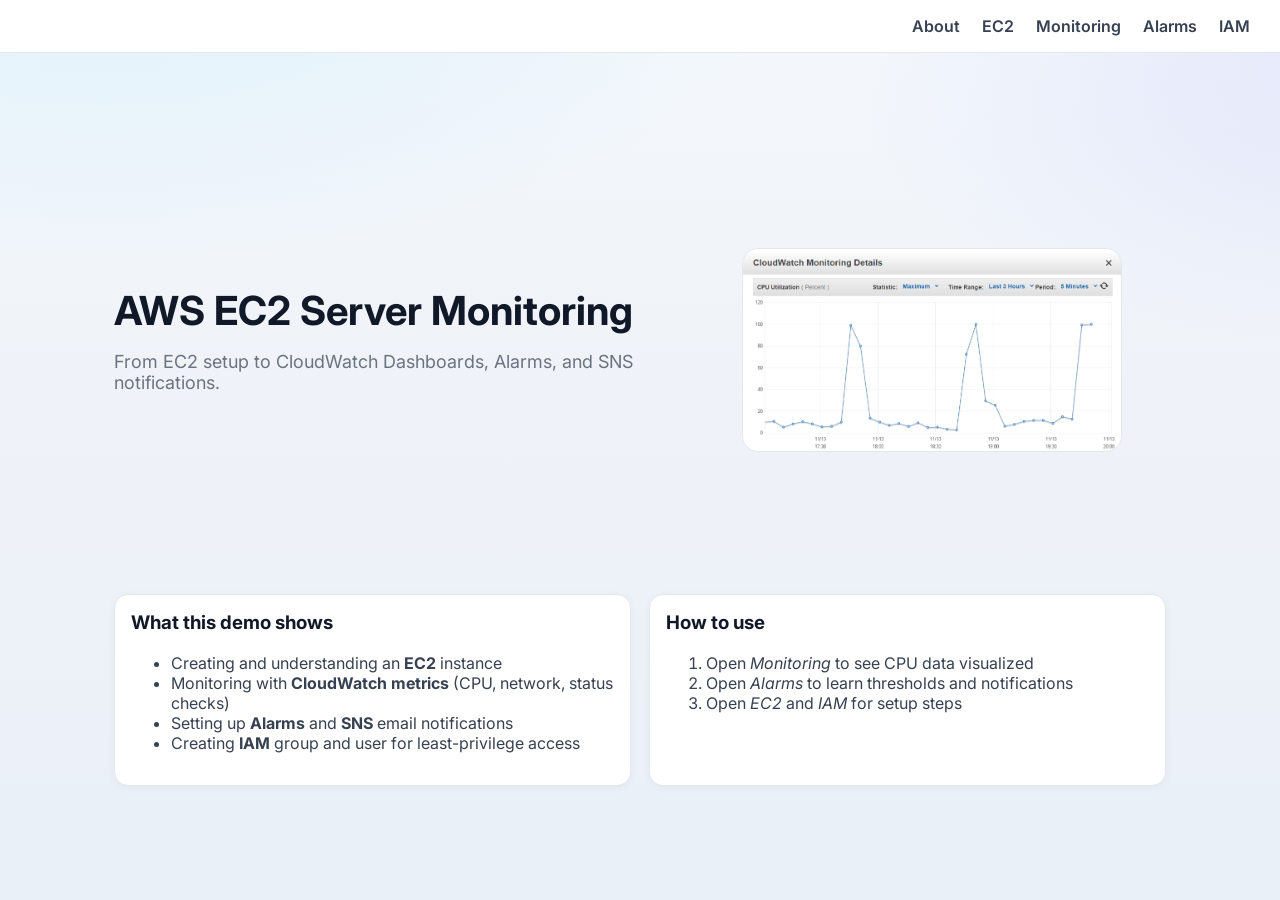
<file: index.html>
<!doctype html>
<html lang="en">
<head>
  <meta charset="utf-8">
  <meta name="viewport" content="width=device-width, initial-scale=1">
  
  <meta name="description" content="AWS EC2 Server Monitoring project demo built from a report (EC2, CloudWatch, Alarms, SNS, IAM).">
  <link rel="preconnect" href="https://fonts.googleapis.com">
  <link rel="preconnect" href="https://fonts.gstatic.com" crossorigin>
  <link href="https://fonts.googleapis.com/css2?family=Inter:wght@400;600;800&display=swap" rel="stylesheet">
  <link rel="stylesheet" href="css/styles.css">
  <style>
    body {
      background:
        radial-gradient(1200px 600px at 8% -10%, rgba(56, 189, 248, 0.12), transparent 60%),
        radial-gradient(900px 500px at 105% 8%, rgba(99, 102, 241, 0.10), transparent 55%),
        linear-gradient(180deg, #f4f8fc 0%, #eef2f8 55%, #eaf0f8 100%);
      background-attachment: fixed;
      background-repeat: no-repeat;
      background-size: cover;
      min-height: 100vh;
    }
  </style>
</head>
<body class="index-page">
<header class="nav">
  <div class="nav-inner">
    <nav class="links">
      <a href="index.html">About</a>
      <a href="ec2.html">EC2</a>
      <a href="monitoring.html">Monitoring</a>
      <a href="alarms.html">Alarms</a>
      <a href="iam.html">IAM</a>
    </nav>
  </div>
</header>

<section class="hero container">
  <div class="hero-content">
    <h1>AWS EC2 Server Monitoring </h1>
    <p class="subtitle">From EC2 setup to CloudWatch Dashboards, Alarms, and SNS notifications.</p>
    <div class="cta">
 
    </div>
  </div>
  <div class="hero-image">
    <img src="images/cloud-watch-monitoring" alt="CloudWatch dashboard preview">
  </div>
</section>

<section class="container grid-2">
  <div class="card">
    <h3>What this demo shows</h3>
    <ul>
      <li>Creating and understanding an <strong>EC2</strong> instance</li>
      <li>Monitoring with <strong>CloudWatch metrics</strong> (CPU, network, status checks)</li>
      <li>Setting up <strong>Alarms</strong> and <strong>SNS</strong> email notifications</li>
      <li>Creating <strong>IAM</strong> group and user for least-privilege access</li>
    </ul>
  </div>
  <div class="card">
    <h3>How to use</h3>
    <ol>
      <li>Open <em>Monitoring</em> to see CPU data visualized</li>
      <li>Open <em>Alarms</em> to learn thresholds and notifications</li>
      <li>Open <em>EC2</em> and <em>IAM</em> for setup steps</li>
    </ol>
  </div>
</section>




<script src="js/main.js"></script>
</body>
</html>
</file>
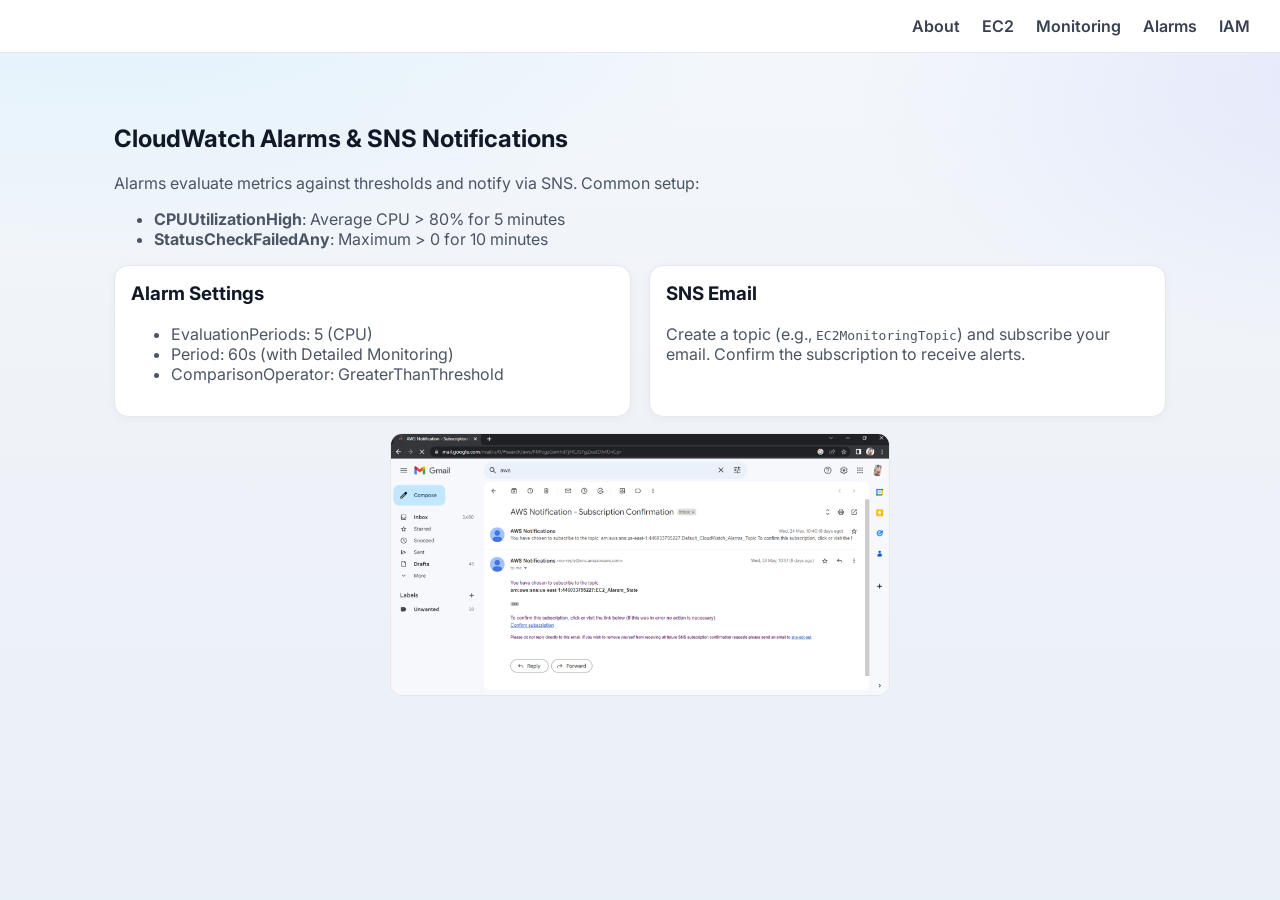
<file: alarms.html>
<!doctype html>
<html lang="en">
<head>
  <meta charset="utf-8">
  <meta name="viewport" content="width=device-width, initial-scale=1">
  <title>Alarms & SNS — Notifications</title>
  <meta name="description" content="AWS EC2 Server Monitoring project demo built from a report (EC2, CloudWatch, Alarms, SNS, IAM).">
  <link rel="preconnect" href="https://fonts.googleapis.com">
  <link rel="preconnect" href="https://fonts.gstatic.com" crossorigin>
  <link href="https://fonts.googleapis.com/css2?family=Inter:wght@400;600;800&display=swap" rel="stylesheet">
  <link rel="stylesheet" href="css/styles.css">
  <style>
    body {
      background:
        radial-gradient(1200px 600px at 8% -10%, rgba(56, 189, 248, 0.12), transparent 60%),
        radial-gradient(900px 500px at 105% 8%, rgba(99, 102, 241, 0.10), transparent 55%),
        linear-gradient(180deg, #f4f8fc 0%, #eef2f8 55%, #eaf0f8 100%);
      background-attachment: fixed;
      background-repeat: no-repeat;
      background-size: cover;
      min-height: 100vh;
    }
  </style>
</head>
<body>
<header class="nav">
  <div class="nav-inner">
    <nav class="links">
      <a href="index.html">About</a>
      <a href="ec2.html">EC2</a>
      <a href="monitoring.html">Monitoring</a>
      <a href="alarms.html">Alarms</a>
      <a href="iam.html">IAM</a>
    </nav>
  </div>
</header>

<section class="container page">
  <h1>CloudWatch Alarms & SNS Notifications</h1>
  <p>Alarms evaluate metrics against thresholds and notify via SNS. Common setup:</p>
  <ul>
    <li><strong>CPUUtilizationHigh</strong>: Average CPU > 80% for 5 minutes</li>
    <li><strong>StatusCheckFailedAny</strong>: Maximum > 0 for 10 minutes</li>
  </ul>

  <div class="grid-2">
    <div class="card">
      <h3>Alarm Settings</h3>
      <ul>
        <li>EvaluationPeriods: 5 (CPU)</li>
        <li>Period: 60s (with Detailed Monitoring)</li>
        <li>ComparisonOperator: GreaterThanThreshold</li>
      </ul>
    </div>
    <div class="card">
      <h3>SNS Email</h3>
      <p>Create a topic (e.g., <code>EC2MonitoringTopic</code>) and subscribe your email. Confirm the subscription to receive alerts.</p>
    </div>
  </div>

  <img class="full" src="images/picture4.png" alt="Alarms example">
</section>


<script src="js/main.js"></script>
</body>
</html>
</file>
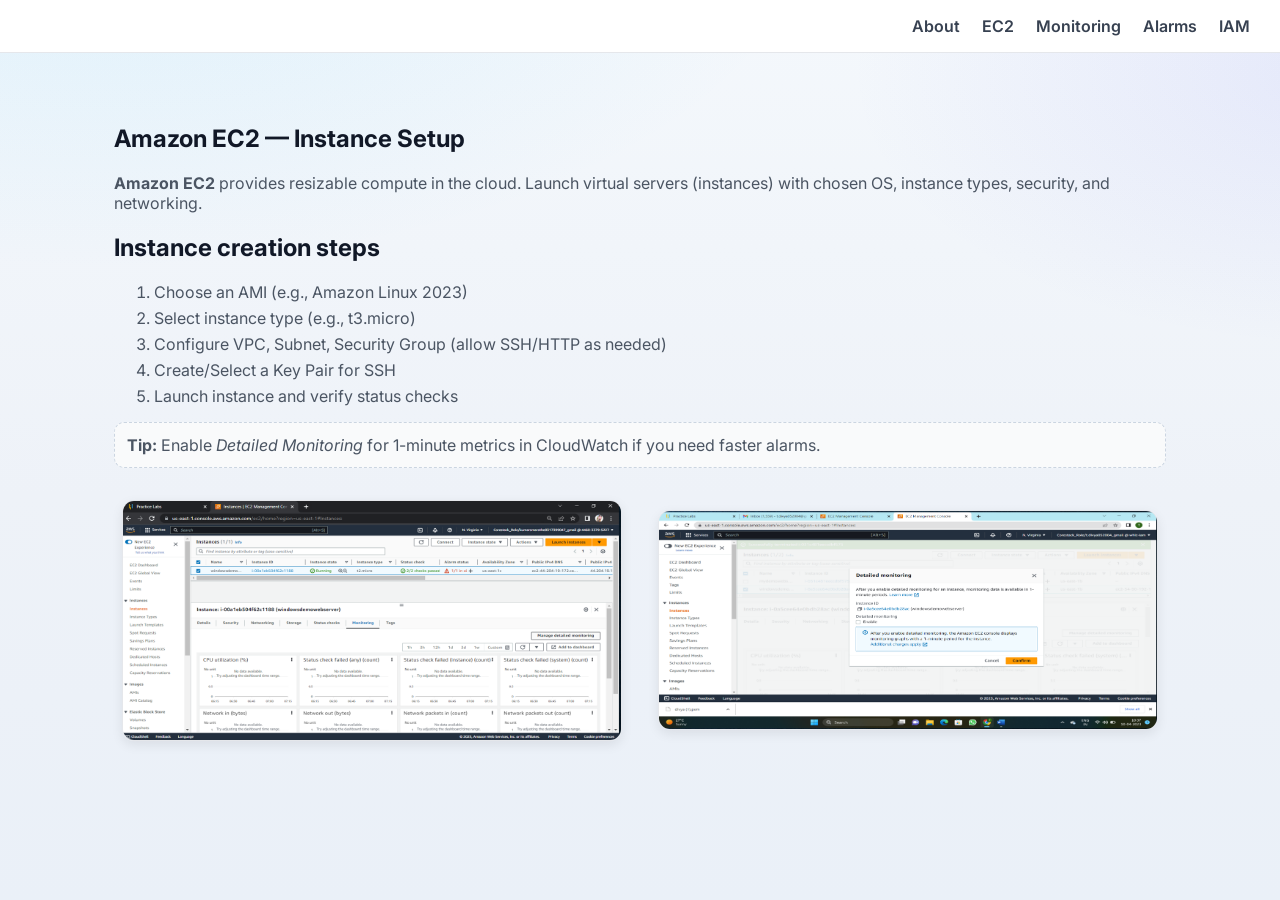
<file: ec2.html>
<!doctype html>
<html lang="en">
<head>
  <meta charset="utf-8">
  <meta name="viewport" content="width=device-width, initial-scale=1">
  <title>EC2 — Introduction & Setup</title>
  <meta name="description" content="AWS EC2 Server Monitoring project demo built from a report (EC2, CloudWatch, Alarms, SNS, IAM).">
  <link rel="preconnect" href="https://fonts.googleapis.com">
  <link rel="preconnect" href="https://fonts.gstatic.com" crossorigin>
  <link href="https://fonts.googleapis.com/css2?family=Inter:wght@400;600;800&display=swap" rel="stylesheet">
  <link rel="stylesheet" href="css/styles.css">
  <style>
    body {
      background:
        radial-gradient(1200px 600px at 8% -10%, rgba(56, 189, 248, 0.12), transparent 60%),
        radial-gradient(900px 500px at 105% 8%, rgba(99, 102, 241, 0.10), transparent 55%),
        linear-gradient(180deg, #f4f8fc 0%, #eef2f8 55%, #eaf0f8 100%);
      background-attachment: fixed;
      background-repeat: no-repeat;
      background-size: cover;
      min-height: 100vh;
    }
  </style>
</head>
<body>
<header class="nav">
  <div class="nav-inner">
    <nav class="links">
      <a href="index.html">About</a>
      <a href="ec2.html">EC2</a>
      <a href="monitoring.html">Monitoring</a>
      <a href="alarms.html">Alarms</a>
      <a href="iam.html">IAM</a>
    </nav>
  </div>
</header>
<section class="container page">
  <h1>Amazon EC2 — Instance Setup</h1>
  <p><strong>Amazon EC2</strong> provides resizable compute in the cloud. Launch virtual servers (instances) with chosen OS, instance types, security, and networking.</p>

  <h2>Instance creation steps</h2>
  <ol class="steps">
    <li>Choose an AMI (e.g., Amazon Linux 2023)</li>
    <li>Select instance type (e.g., t3.micro)</li>
    <li>Configure VPC, Subnet, Security Group (allow SSH/HTTP as needed)</li>
    <li>Create/Select a Key Pair for SSH</li>
    <li>Launch instance and verify status checks</li>
  </ol>

  <div class="tip">
    <strong>Tip:</strong> Enable <em>Detailed Monitoring</em> for 1-minute metrics in CloudWatch if you need faster alarms.
  </div>

  <div class="ec2-images">
  <img src="images/picture1.png" alt="EC2 instance overview">
  <img src="images/picture2.png" alt="EC2 monitoring second view">
</div>
</section>

  


<script src="js/main.js"></script>
</body>
</html>
</file>
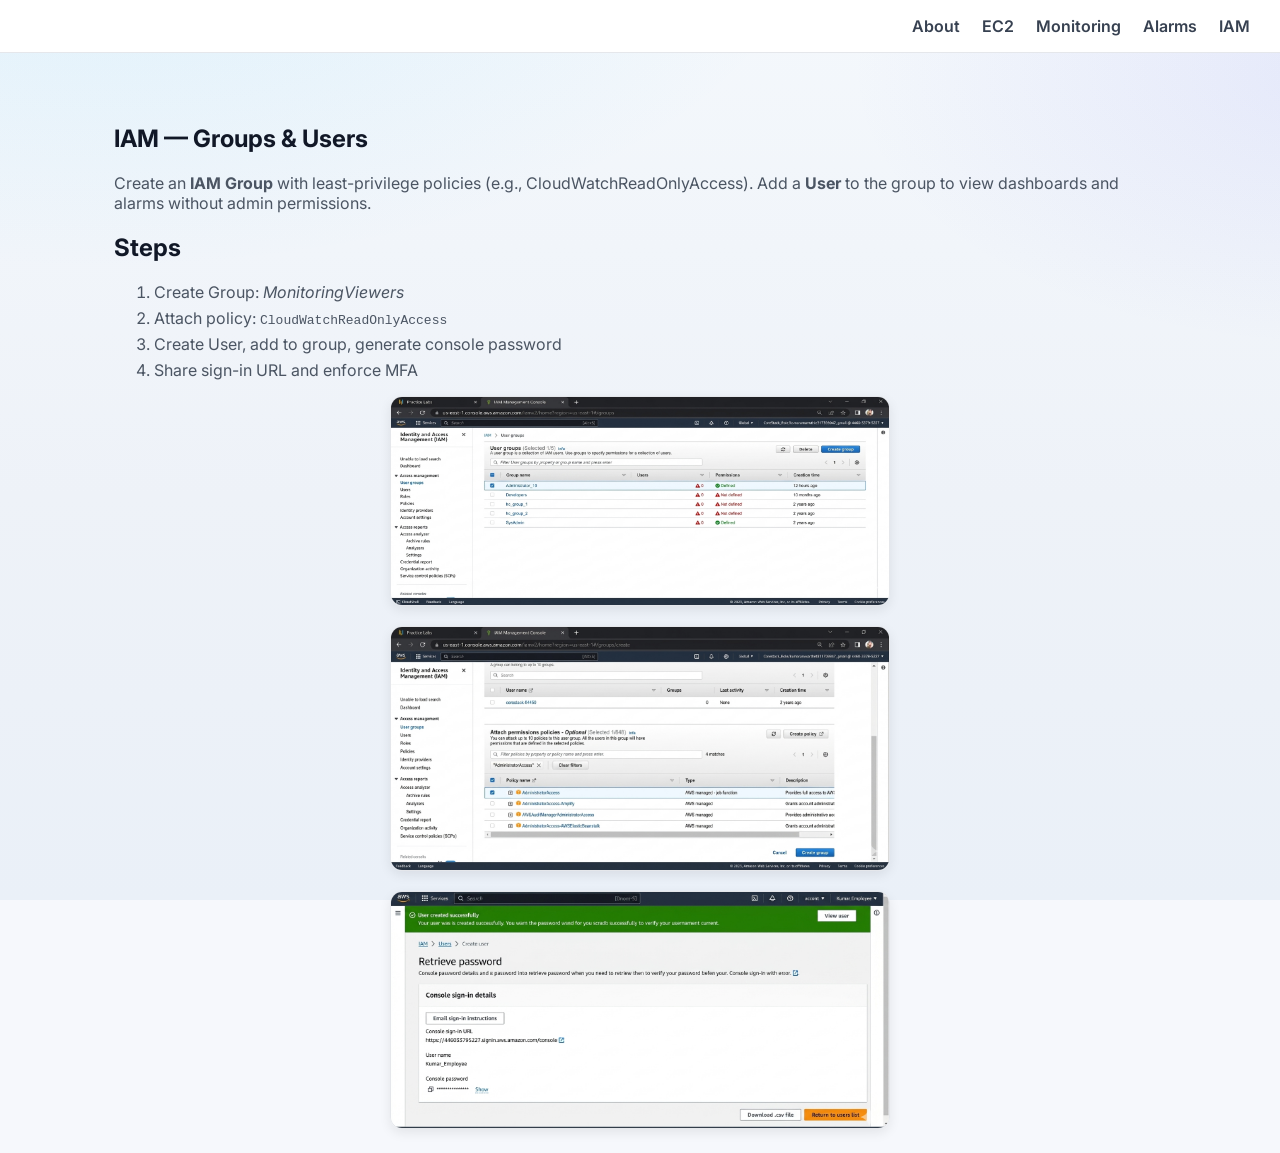
<file: iam.html>
<!doctype html>
<html lang="en">
<head>
  <meta charset="utf-8">
  <meta name="viewport" content="width=device-width, initial-scale=1">
  <title>IAM — Groups & Users</title>
  <meta name="description" content="AWS EC2 Server Monitoring project demo built from a report (EC2, CloudWatch, Alarms, SNS, IAM).">
  <link rel="preconnect" href="https://fonts.googleapis.com">
  <link rel="preconnect" href="https://fonts.gstatic.com" crossorigin>
  <link href="https://fonts.googleapis.com/css2?family=Inter:wght@400;600;800&display=swap" rel="stylesheet">
  <link rel="stylesheet" href="css/styles.css">
  <style>
    body {
      background:
        radial-gradient(1200px 600px at 8% -10%, rgba(56, 189, 248, 0.12), transparent 60%),
        radial-gradient(900px 500px at 105% 8%, rgba(99, 102, 241, 0.10), transparent 55%),
        linear-gradient(180deg, #f4f8fc 0%, #eef2f8 55%, #eaf0f8 100%);
      background-attachment: fixed;
      background-repeat: no-repeat;
      background-size: cover;
      min-height: 100vh;
    }
  </style>
</head>
<body>
<header class="nav">
  <div class="nav-inner">
    <nav class="links">
      <a href="index.html">About</a>
      <a href="ec2.html">EC2</a>
      <a href="monitoring.html">Monitoring</a>
      <a href="alarms.html">Alarms</a>
      <a href="iam.html">IAM</a>
    </nav>
  </div>
</header>

<section class="container page">
  <h1>IAM — Groups & Users</h1>
  <p>Create an <strong>IAM Group</strong> with least-privilege policies (e.g., CloudWatchReadOnlyAccess). Add a <strong>User</strong> to the group to view dashboards and alarms without admin permissions.</p>

  <h2>Steps</h2>
  <ol class="steps">
    <li>Create Group: <em>MonitoringViewers</em></li>
    <li>Attach policy: <code>CloudWatchReadOnlyAccess</code></li>
    <li>Create User, add to group, generate console password</li>
    <li>Share sign-in URL and enforce MFA</li>
  </ol>
  
<div class="iam-grid">
  <img src="images/iam1.png" alt="IAM group and user overview">
  <img src="images/iam2.png" alt="IAM group and user overview">
  <img src="images/iam3.png" alt="IAM group and user overview">
</div>


</section>

<script src="js/main.js"></script>
</body>
</html>
</file>
<file: css/styles.css>
*{
  box-sizing:border-box;
}

html,body{
  margin:0;
  padding:0;
  font-family:'Inter',system-ui,Segoe UI,Roboto,Arial,sans-serif;
  background:#f6f8fc;
  color:#1f2937;
}

/* NAVBAR */
.nav{
  position:fixed;
  top:0;
  left:0;
  width:100%;
  background:#ffffff;
  border-bottom:1px solid #e5e7eb;
  z-index:1000;
}

.nav-inner{
  display:flex;
  justify-content:flex-end;
  align-items:center;
  padding:16px 30px;
}

.links{
  display:flex;
  gap:22px;
}

.links a{
  text-decoration:none;
  color:#374151;
  font-weight:600;
  transition:0.2s ease;
}

.links a:hover{
  color:#2563eb;
}

/* BODY OFFSET */
body{
  padding-top:80px;
}

/* CONTAINER */
.container{
  max-width:1100px;
  margin:0 auto;
  padding:24px;
}

/* HERO */
.hero{
  display:grid;
  grid-template-columns:1.2fr 1fr;
  gap:24px;
  align-items:center;
  min-height:60vh;
}

.hero h1{
  font-size:40px;
  line-height:1.1;
  margin:0;
  color:#111827;
}

.subtitle{
  color:#6b7280;
  font-size:18px;
}

/* BUTTONS */
.cta{
  display:flex;
  gap:12px;
  margin-top:18px;
}

.btn{
  display:inline-block;
  padding:12px 16px;
  border-radius:10px;
  border:1px solid #d1d5db;
  text-decoration:none;
  color:#374151;
  font-weight:600;
  background:#fff;
}

.btn:hover{
  border-color:#2563eb;
  color:#2563eb;
}

.btn-primary{
  background:#2563eb;
  color:#fff;
  border:none;
}

.btn-primary:hover{
  background:#1d4ed8;
}

/* CARDS */
.grid-2{
  display:grid;
  grid-template-columns:repeat(2,1fr);
  gap:18px;
  margin-top:16px;
}

.card{
  background:#ffffff;
  border:1px solid #e5e7eb;
  border-radius:14px;
  padding:16px;
  color:#374151;
  box-shadow:0 2px 10px rgba(0,0,0,0.04);
}

.card h3{
  color:#111827;
  margin-top:0;
}

/* PAGE TEXT */
.page h1{
  color:#111827;
}

.page h2{
  color:#111827;
}

.page p,
.page li{
  color:#4b5563;
}

.steps li{
  margin:6px 0;
}

/* TIP BOX */
.tip{
  margin:12px 0;
  padding:12px;
  border:1px dashed #cbd5e1;
  border-radius:10px;
  color:#4b5563;
  background:#f9fafb;
}

/* IMAGES */
.full{
  width:100%;
  border-radius:12px;
  border:1px solid #e5e7eb;
  margin-top:12px;
}

/* CHART */
.chart-wrap{
  background:#ffffff;
  border:1px solid #e5e7eb;
  border-radius:12px;
  padding:12px;
  margin:12px 0;
}

/* FOOTER */
.footer{
  border-top:1px solid #e5e7eb;
  margin-top:24px;
  background:#fff;
}

.footer p{
  color:#6b7280;
}
.hero-image img{
  width:90%;
  max-width:380px;
  height:auto;
  border-radius:16px;
  border:1px solid #e5e7eb;
  display:block;
  margin:0 auto;
}
/* RESPONSIVE */
@media(max-width:900px){
  .hero{
    grid-template-columns:1fr;
  }

  .grid-2{
    grid-template-columns:1fr;
  }

  .nav-inner{
    justify-content:center;
  }

  .links{
    flex-wrap:wrap;
    justify-content:center;
  }
}
.ec2-images{
  display:flex;
  gap:20px;
  justify-content:center;
  align-items:center;
  margin-top:16px;
}

.ec2-images img{
  width:85%;
  max-width:420px;
  border-radius:12px;
  border:1px solid #e5e7eb;
  box-shadow:0 4px 12px rgba(0,0,0,0.08);
}
.tall-img{
  height:420px;
  width:auto;
  object-fit:cover;
}

.page img{
  width:85%;
  max-width:500px;
  height:auto;
  display:block;
  margin:16px auto;
}


.chart-wrap{
  background:#ffffff;
  border:1px solid #e5e7eb;
  border-radius:12px;
  padding:12px;
  margin:16px auto;
  width:80%;
  max-width:700px;
}


.iam-images{
  display:flex;
  gap:20px;
  justify-content:center;
  align-items:flex-start;
  margin-top:16px;
}

.iam-images img{
  width:30%;
  max-width:320px;
  border-radius:12px;
  border:1px solid #e5e7eb;
  box-shadow:0 4px 12px rgba(0,0,0,0.08);
}

.iam-grid{
  display:flex;
  flex-direction:column;
  gap:20px;
  margin-top:16px;
}

.iam-grid img{
  width:80%;
  max-width:500px;
  height:auto;
  margin:0 auto;
  border-radius:12px;
  border:1px solid #e5e7eb;
  box-shadow:0 4px 12px rgba(0,0,0,0.08);
}

body.index-page .grid-2{
  margin-top: -50px;
}
</file>
